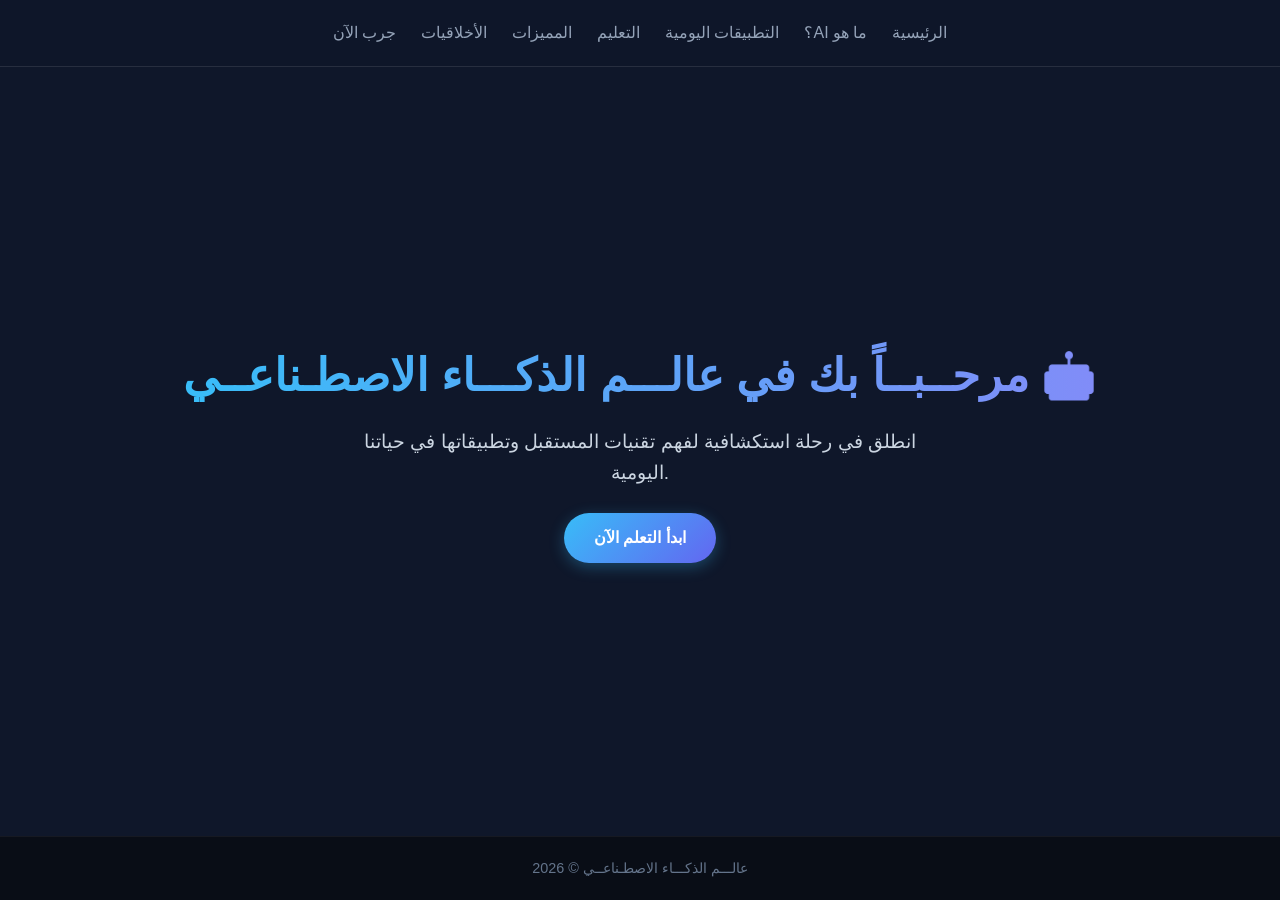
<file: index.html>
<!DOCTYPE html>
<html lang="ar" dir="rtl">
<head>
    <meta charset="UTF-8">
   <meta name="viewport" content="width=device-width, initial-scale=1.0">
    <title>عالـــم الذكـــاء الاصطـناعــي</title>
    <link rel="stylesheet" href="style.css">
</head>
<body>
    <header>
        <nav>
            <ul>
                <li><a href="home.html" target="content-frame">الرئيسية</a></li>
                <li><a href="about.html" target="content-frame">ما هو AI؟</a></li>
                <li><a href="applications.html" target="content-frame">التطبيقات اليومية</a></li>
                <li><a href="education.html" target="content-frame">التعليم</a></li>
                <li><a href="features.html" target="content-frame">المميزات</a></li>
                <li><a href="ethics.html" target="content-frame">الأخلاقيات</a></li>
                <li><a href="try.html" target="content-frame">جرب الآن</a></li>
            </ul>
        </nav>
    </header>

    <main class="content-area">
        <iframe src="home.html" name="content-frame"></iframe>
    </main>

   
    <footer>
        <p>عالـــم الذكـــاء الاصطـناعــي © 2026</p>
    </footer>
</body>
</html>
</file>
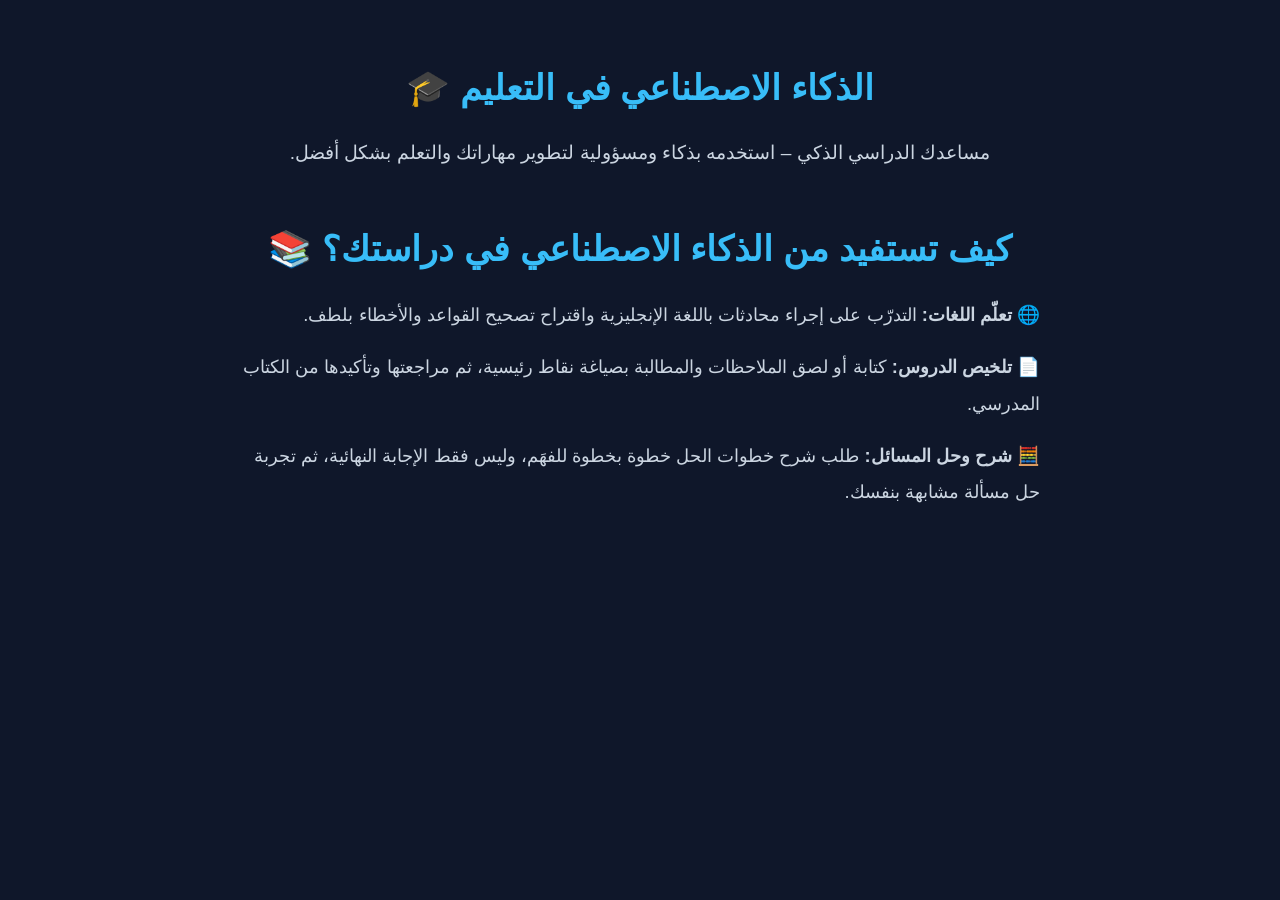
<file: education.html>
<!DOCTYPE html>
<html lang="ar" dir="rtl">
<head>
    <meta charset="UTF-8">
    <meta name="viewport" content="width=device-width, initial-scale=1.0">
    <title>الذكاء الاصطناعي في التعليم</title>
    <link rel="stylesheet" href="style.css">
    <style>
        body {
            background-color: transparent !important;
            padding: 40px 20px;
            color: #f8fafc;
        }
        .edu-box {
            max-width: 800px;
            margin: 0 auto;
            text-align: right;
            line-height: 2;
        }
    </style>
</head>
<body>

    <!-- 1. القسم التعريفي -->
    <section class="section" style="min-height: auto; padding: 20px 0;">
        <h2>الذكاء الاصطناعي في التعليم 🎓</h2>
        <p style="font-size: 1.2rem; line-height: 1.8; max-width: 800px; margin: 0 auto;">
            مساعدك الدراسي الذكي – استخدمه بذكاء ومسؤولية لتطوير مهاراتك والتعلم بشكل أفضل.
        </p>
    </section>

    <!-- 2. مجالات الاستخدام التعليمية -->
    <section class="section" style="min-height: auto; padding: 30px 0;">
        <h2>كيف تستفيد من الذكاء الاصطناعي في دراستك؟ 📚</h2>
        
        <div class="edu-box">
            <p>🌐 <strong>تعلّم اللغات:</strong> التدرّب على إجراء محادثات باللغة الإنجليزية واقتراح تصحيح القواعد والأخطاء بلطف.</p>
            
            <p>📄 <strong>تلخيص الدروس:</strong> كتابة أو لصق الملاحظات والمطالبة بصياغة نقاط رئيسية، ثم مراجعتها وتأكيدها من الكتاب المدرسي.</p>
            
            <p>🧮 <strong>شرح وحل المسائل:</strong> طلب شرح خطوات الحل خطوة بخطوة للفهَم، وليس فقط الإجابة النهائية، ثم تجربة حل مسألة مشابهة بنفسك.</p>
        </div>
    </section>

</body>
</html>
</file>
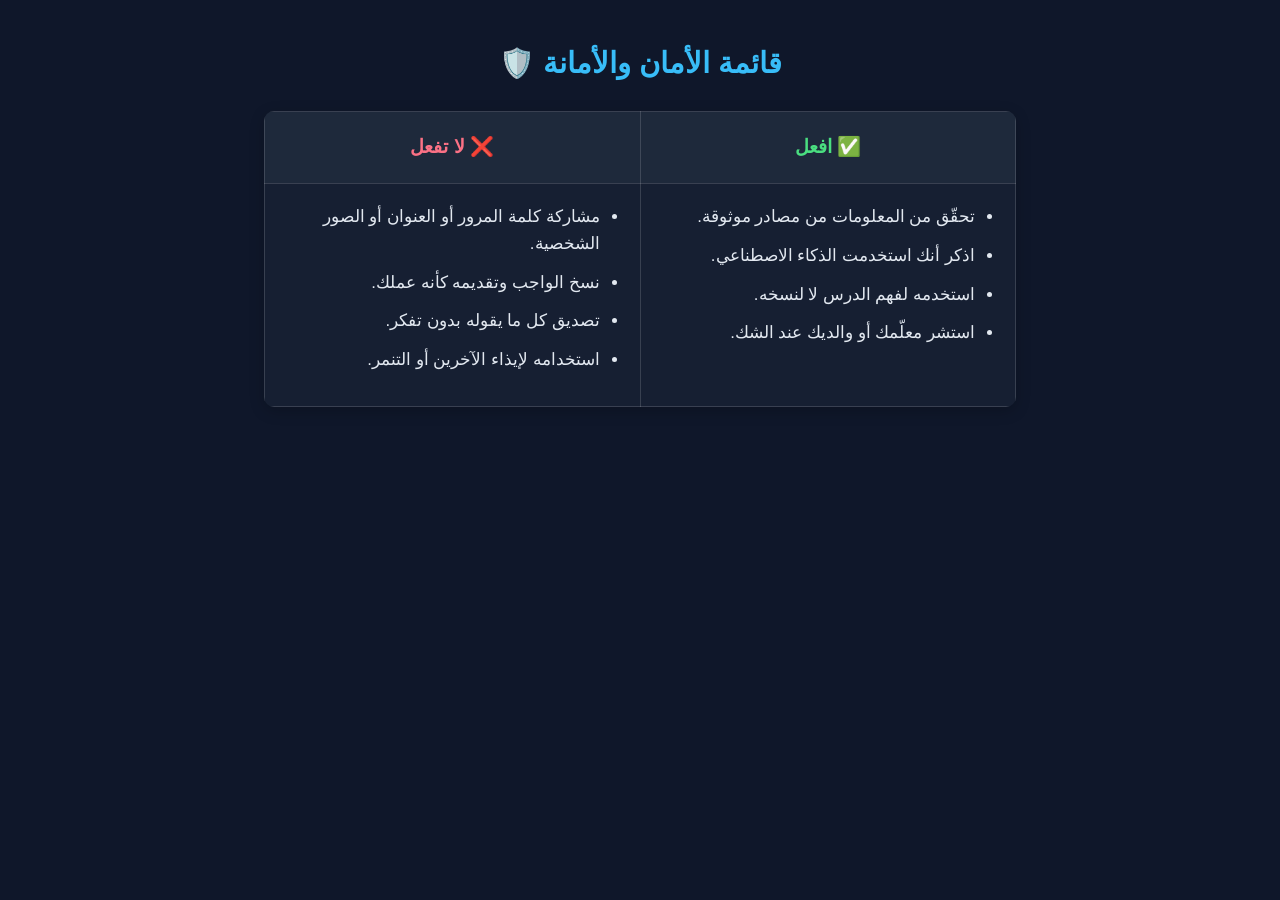
<file: ethics.html>
<!DOCTYPE html>
<html lang="ar" dir="rtl">
<head>
    <meta charset="UTF-8">
    <meta name="viewport" content="width=device-width, initial-scale=1.0">
    <title>قائمة الأمان والأمانة - أخلاقيات الذكاء الاصطناعي</title>
    <link rel="stylesheet" href="style.css">
    <style>
        body {
            background-color: transparent !important;
            padding: 40px 20px;
            color: #f8fafc;
        }
        .container {
            max-width: 950px;
            margin: 0 auto;
        }
        .page-title {
            color: #38bdf8;
            font-size: 1.8rem;
            margin-bottom: 25px;
            text-align: center;
        }
        /* تنسيق الجدول المتكامل */
        .ethics-table {
            width: 100%;
            border-collapse: collapse;
            background: rgba(30, 41, 59, 0.5);
            border-radius: 10px;
            overflow: hidden;
            box-shadow: 0 4px 15px rgba(0, 0, 0, 0.2);
        }
        .ethics-table th, .ethics-table td {
            padding: 20px;
            border: 1px solid rgba(255, 255, 255, 0.15); /* خطوط الجدول الواضحة */
            text-align: right;
            vertical-align: top;
            width: 50%;
        }
        .ethics-table th {
            background-color: #1e293b;
            font-size: 1.2rem;
            text-align: center;
        }
        .do-header {
            color: #4ade80; /* أخضر لقائمة افعل */
        }
        .dont-header {
            color: #fb7185; /* أحمر لقائمة لا تفعل */
        }
        /* تنسيق القائمة داخل الجدول */
        .ethics-list {
            list-style-type: disc; /* قائمة منقطة */
            padding-right: 20px;
            margin: 0;
        }
        .ethics-list li {
            font-size: 1.05rem;
            margin-bottom: 12px;
            line-height: 1.6;
            color: #e2e8f0;
        }
    </style>
</head>
<body>

    <div class="container">
        <h2 class="page-title">قائمة الأمان والأمانة 🛡️</h2>
        
        <table class="ethics-table">
            <thead>
                <tr>
                    <th class="do-header">✅ افعل</th>
                    <th class="dont-header">❌ لا تفعل</th>
                </tr>
            </thead>
            <tbody>
                <tr>
                    <td>
                        <ul class="ethics-list">
                            <li>تحقّق من المعلومات من مصادر موثوقة.</li>
                            <li>اذكر أنك استخدمت الذكاء الاصطناعي.</li>
                            <li>استخدمه لفهم الدرس لا لنسخه.</li>
                            <li>استشر معلّمك أو والديك عند الشك.</li>
                        </ul>
                    </td>
                    <td>
                        <ul class="ethics-list">
                            <li>مشاركة كلمة المرور أو العنوان أو الصور الشخصية.</li>
                            <li>نسخ الواجب وتقديمه كأنه عملك.</li>
                            <li>تصديق كل ما يقوله بدون تفكر.</li>
                            <li>استخدامه لإيذاء الآخرين أو التنمر.</li>
                        </ul>
                    </td>
                </tr>
            </tbody>
        </table>
    </div>

</body>
</html>
</file>
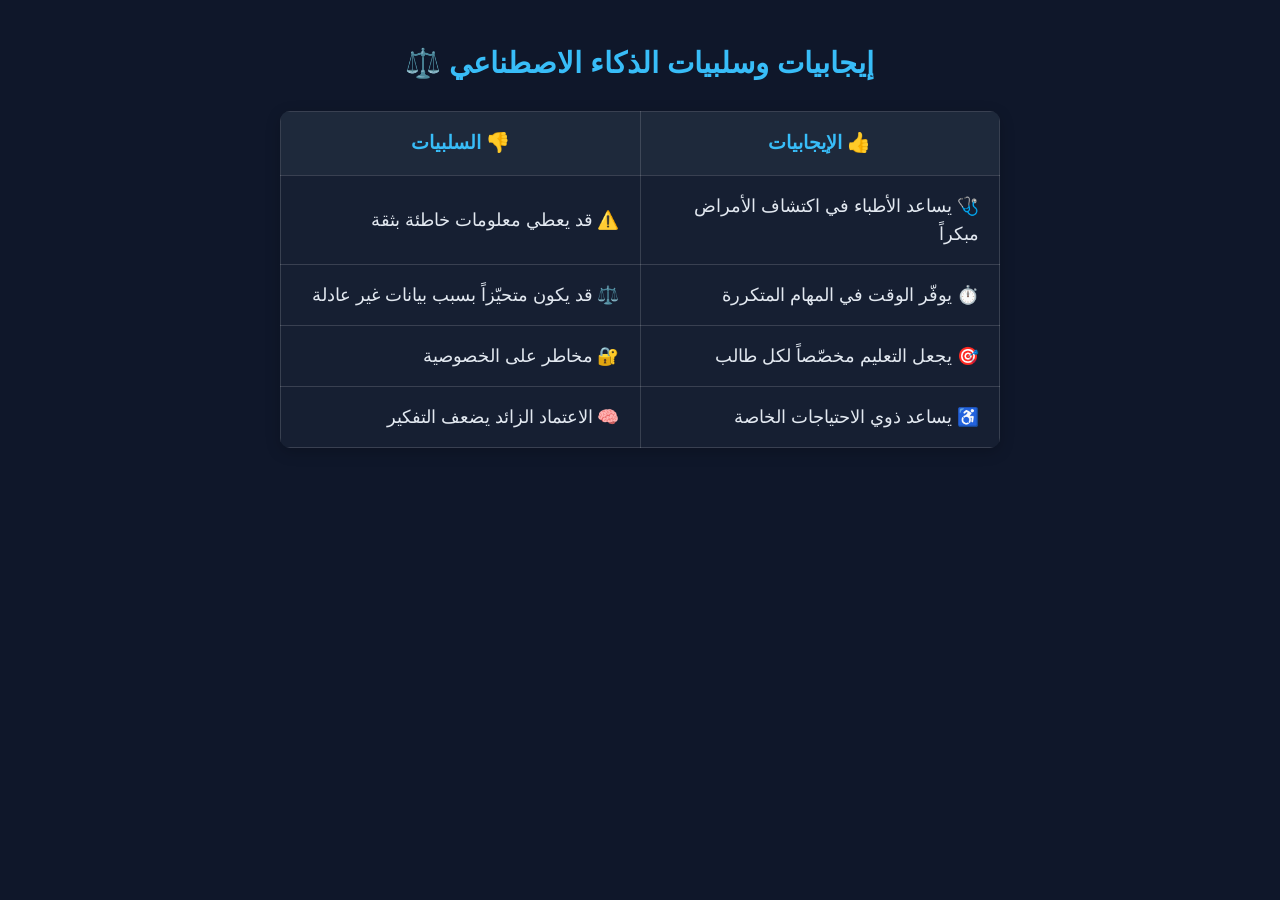
<file: features.html>
<!DOCTYPE html>
<html lang="ar" dir="rtl">
<head>
    <meta charset="UTF-8">
    <meta name="viewport" content="width=device-width, initial-scale=1.0">
    <title>مميزات وسلبيات الذكاء الاصطناعي</title>
    <link rel="stylesheet" href="style.css">
    <style>
        body {
            background-color: transparent !important;
            padding: 40px 20px;
            color: #f8fafc;
        }
        .container {
            max-width: 950px;
            margin: 0 auto;
        }
        .page-title {
            color: #38bdf8;
            font-size: 1.8rem;
            margin-bottom: 25px;
            text-align: center;
        }
        /* تنسيق الجدول الموحد */
        .comparison-table {
            width: 100%;
            border-collapse: collapse;
            background: rgba(30, 41, 59, 0.5);
            border-radius: 10px;
            overflow: hidden;
            box-shadow: 0 4px 15px rgba(0, 0, 0, 0.2);
        }
        .comparison-table th, .comparison-table td {
            padding: 16px 20px;
            border: 1px solid rgba(255, 255, 255, 0.15); /* خطوط جدول واضحة ونظيفة */
            text-align: right;
            font-size: 1.1rem;
            vertical-align: middle;
        }
        .comparison-table th {
            background-color: #1e293b;
            color: #38bdf8;
            font-size: 1.2rem;
            text-align: center;
            width: 50%;
        }
        .positives-col {
            color: #e2e8f0;
        }
        .negatives-col {
            color: #e2e8f0;
        }
    </style>
</head>
<body>

    <div class="container">
        <h2 class="page-title">إيجابيات وسلبيات الذكاء الاصطناعي ⚖️</h2>
        
        <table class="comparison-table">
            <thead>
                <tr>
                    <th>👍 الإيجابيات</th>
                    <th>👎 السلبيات</th>
                </tr>
            </thead>
            <tbody>
                <tr>
                    <td class="positives-col">🩺 يساعد الأطباء في اكتشاف الأمراض مبكراً</td>
                    <td class="negatives-col">⚠️ قد يعطي معلومات خاطئة بثقة</td>
                </tr>
                <tr>
                    <td class="positives-col">⏱️ يوفّر الوقت في المهام المتكررة</td>
                    <td class="negatives-col">⚖️ قد يكون متحيّزاً بسبب بيانات غير عادلة</td>
                </tr>
                <tr>
                    <td class="positives-col">🎯 يجعل التعليم مخصّصاً لكل طالب</td>
                    <td class="negatives-col">🔐 مخاطر على الخصوصية</td>
                </tr>
                <tr>
                    <td class="positives-col">♿ يساعد ذوي الاحتياجات الخاصة</td>
                    <td class="negatives-col">🧠 الاعتماد الزائد يضعف التفكير</td>
                </tr>
            </tbody>
        </table>
    </div>

</body>
</html>
</file>
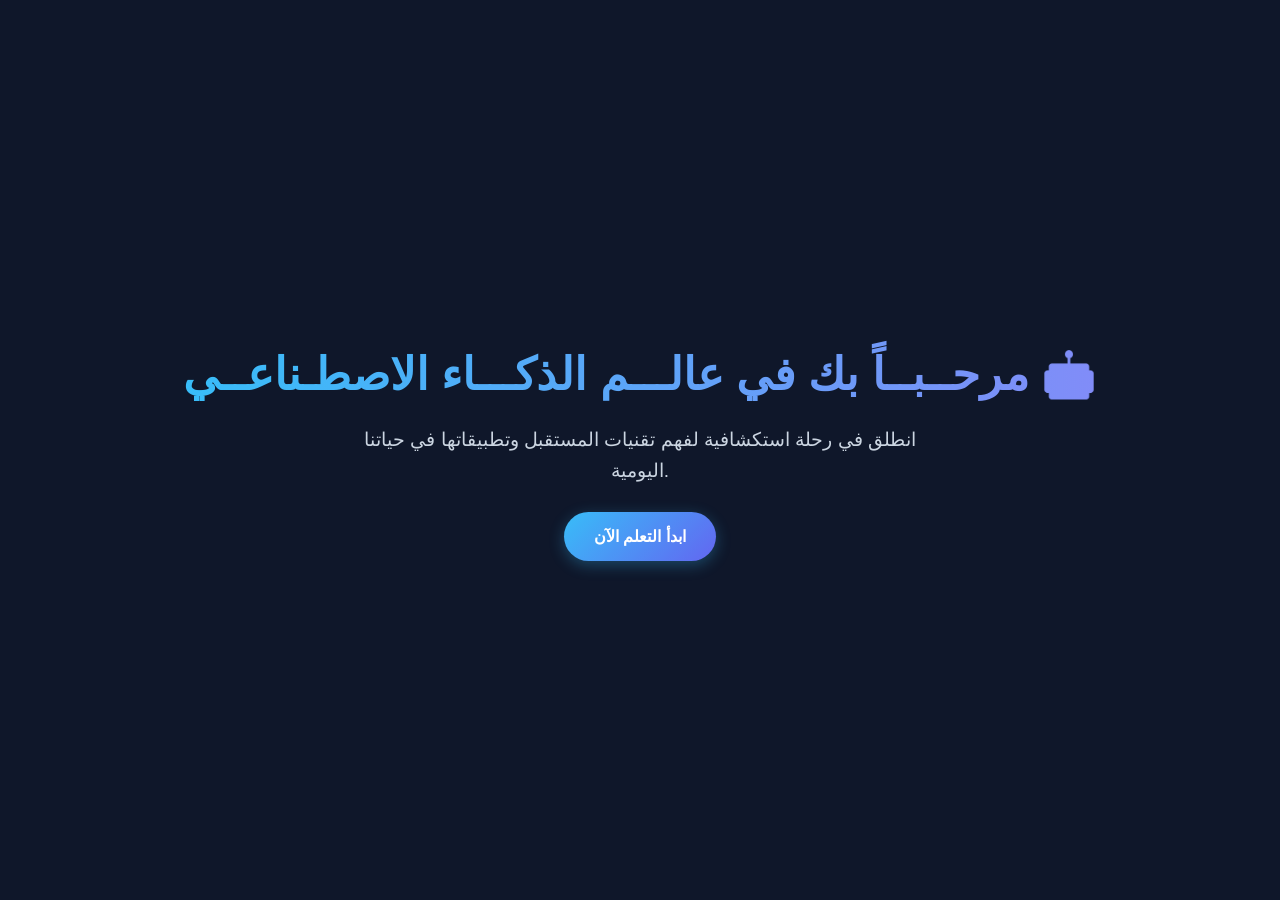
<file: home.html>
<!DOCTYPE html>
<html lang="en">
<head>
    <meta charset="UTF-8">
    <meta name="viewport" content="width=device-width, initial-scale=1.0">
    <title>Home</title>
    <link rel="stylesheet" href="style.css">
<style>
    body {
        background-color: transparent !important;
        color: #f8fafc;
        margin: 0;
        padding: 40px 20px;
        display: flex;
        flex-direction: column;
        justify-content: center;
        align-items: center;
        text-align: center;
        min-height: 70vh;
        font-family: 'Segoe UI', Tahoma, Geneva, Verdana, sans-serif;
    }
</style>
</head>
<body>
     <section id="hero" class="hero">
        <div class="hero-content">
            <h1>مرحــبــاً بك في عالـــم الذكـــاء الاصطـناعــي 🤖</h1>
            <p>انطلق في رحلة استكشافية لفهم تقنيات المستقبل وتطبيقاتها في حياتنا اليومية.</p>
            <a href="about.html" class="btn">ابدأ التعلم الآن</a>
        </div>
    </section>

</body>
</html>
</file>
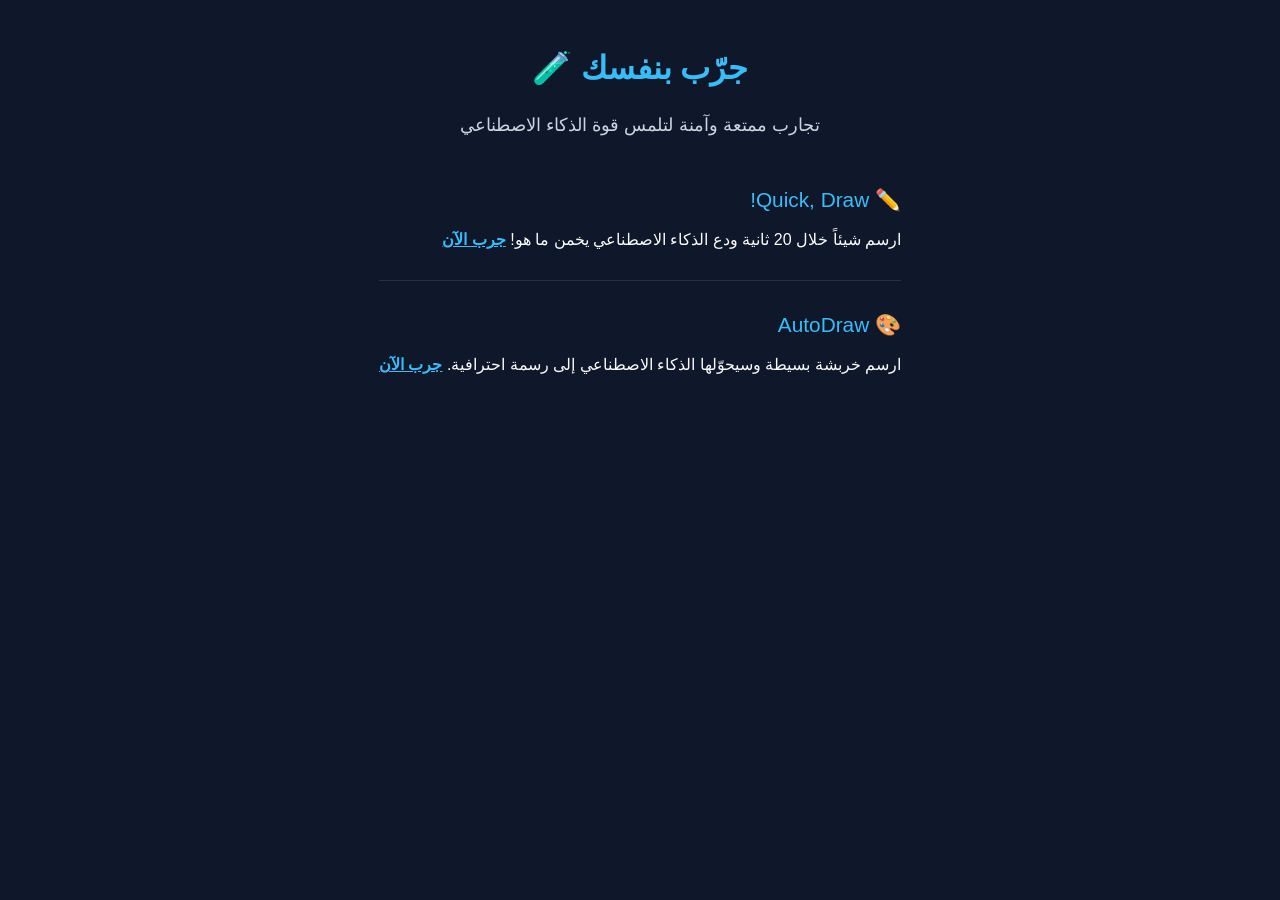
<file: try.html>
<!DOCTYPE html>
<html lang="ar" dir="rtl">
<head>
    <meta charset="UTF-8">
    <meta name="viewport" content="width=device-width, initial-scale=1.0">
    <title>جرب بنفسك - الذكاء الاصطناعي</title>
    <link rel="stylesheet" href="style.css">
    <style>
        body {
            background-color: transparent !important;
            padding: 40px 20px;
            color: #f8fafc;
        }
        .container {
            max-width: 800px;
            margin: 0 auto;
            text-align: right;
            line-height: 1.8;
        }
        .page-header {
            text-align: center;
            margin-bottom: 40px;
        }
        .page-header h2 {
            color: #38bdf8;
            font-size: 2rem;
            margin-bottom: 10px;
        }
        .page-header p {
            color: #cbd5e1;
            font-size: 1.15rem;
        }
        .item-title {
            color: #38bdf8;
            font-size: 1.3rem;
            margin-top: 25px;
            margin-bottom: 8px;
        }
        .try-link {
            color: #38bdf8;
            text-decoration: underline;
            font-weight: bold;
        }
        .try-link:hover {
            color: #7dd3fc;
        }
    </style>
</head>
<body>

    <div class="container">
        <!-- العنوان الرئيسي -->
        <div class="page-header">
            <h2>جرّب بنفسك 🧪</h2>
            <p>تجارب ممتعة وآمنة لتلمس قوة الذكاء الاصطناعي</p>
        </div>

        <!-- الأداة الأولى -->
        <div class="item-title">✏️ Quick, Draw!</div>
        <p>ارسم شيئاً خلال 20 ثانية ودع الذكاء الاصطناعي يخمن ما هو! <a href="https://quickdraw.withgoogle.com/" target="_blank" class="try-link">جرب الآن</a></p>

        <hr style="border: 0; border-top: 1px solid rgba(255, 255, 255, 0.1); margin: 25px 0;">

        <!-- الأداة الثانية -->
        <div class="item-title">🎨 AutoDraw</div>
        <p>ارسم خربشة بسيطة وسيحوّلها الذكاء الاصطناعي إلى رسمة احترافية. <a href="https://www.autodraw.com/" target="_blank" class="try-link">جرب الآن</a></p>

    </div>

</body>
</html>
</file>
<file: style.css>
/* --- 1. الإعدادات العامة --- */
* {
    margin: 0;
    padding: 0;
    box-sizing: border-box;
    font-family: 'Segoe UI', Tahoma, Geneva, Verdana, sans-serif;
}

html, body {
    width: 100%;
    height: 100%;
    background-color: #0f172a; /* لون الخلفية الموحد والفخم */
    color: #f8fafc;
    line-height: 1.6;
    overflow-x: hidden;
}

body {
    display: flex;
    flex-direction: column;
    min-height: 100vh;
}

/* --- 2. شريط التنقل في المنتصف --- */
header {
    background: rgba(15, 23, 42, 0.95);
    backdrop-filter: blur(10px);
    padding: 20px 0;
    display: flex;
    justify-content: center; 
    align-items: center;
    position: sticky;
    top: 0;
    z-index: 1000;
    border-bottom: 1px solid rgba(255, 255, 255, 0.1);
    width: 100%;
}

header nav ul {
    display: flex;
    list-style: none;
    gap: 25px; 
}

header nav ul li a {
    color: #94a3b8;
    text-decoration: none;
    font-size: 1rem;
    font-weight: 500;
    transition: color 0.3s, transform 0.3s;
}

header nav ul li a:hover, 
header nav ul li a.active {
    color: #38bdf8;
    transform: translateY(-2px);
}

/* --- 3. القسم الرئيسي (Hero Section) --- */
.hero {
    width: 100%;
    flex: 1;
    display: flex;
    justify-content: center;
    align-items: center;
    text-align: center;
    color: white;
    padding: 40px 20px;
}

.hero h1 {
    font-size: 2.8rem;
    margin-bottom: 15px;
    background: linear-gradient(to right, #38bdf8, #818cf8);
    background-clip: text;
    -webkit-background-clip: text;
    -webkit-text-fill-color: transparent;
}

.hero p {
    font-size: 1.2rem;
    margin-bottom: 25px;
    max-width: 600px;
    margin-left: auto;
    margin-right: auto;
    color: #cbd5e1;
}

.btn {
    display: inline-block;
    padding: 12px 30px;
    background: linear-gradient(135deg, #38bdf8, #6366f1);
    color: #ffffff;
    text-decoration: none;
    font-weight: bold;
    border-radius: 30px;
    box-shadow: 0 4px 15px rgba(56, 189, 248, 0.3);
    transition: transform 0.3s, box-shadow 0.3s;
}

.btn:hover {
    transform: translateY(-3px);
    box-shadow: 0 6px 20px rgba(56, 189, 248, 0.5);
}

/* --- 4. الأقسام العامة والـ iframe --- */
.content-area {
    flex: 1;
    width: 100%;
    display: flex;
    justify-content: center;
    align-items: center;
}

iframe {
    width: 100%;
    height: 100%;
    min-height: 75vh;
    background: transparent !important;
    border: none;
    display: block;
}

.section {
    width: 100%;
    padding: 60px 20px;
    text-align: center;
    display: flex;
    flex-direction: column;
    justify-content: center;
    align-items: center;
}

.section h2 {
    font-size: 2.2rem;
    color: #38bdf8;
    margin-bottom: 20px;
}

.section p {
    font-size: 1.15rem;
    max-width: 800px;
    color: #cbd5e1;
    margin-bottom: 15px;
}

/* --- 5. التذييل (Footer) ثابت في الأسفل --- */
footer {
    width: 100%;
    background-color: #090d16;
    color: #64748b;
    text-align: center;
    padding: 20px;
    font-size: 0.9rem;
    border-top: 1px solid rgba(255, 255, 255, 0.05);
    margin-top: auto;
}
</file>
